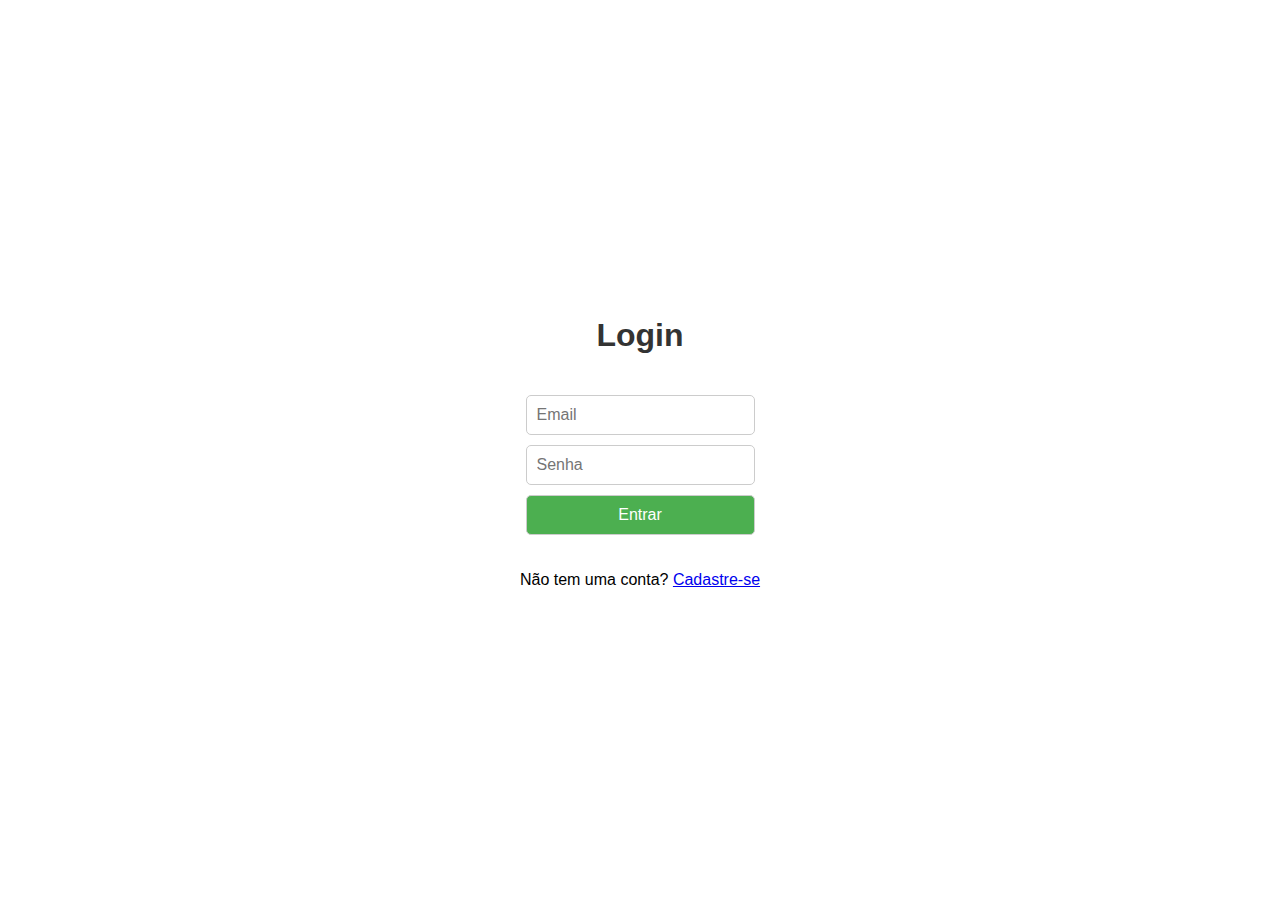
<file: front/index.html>
<!DOCTYPE html>
<html lang="en">
  <head>
    <meta charset="UTF-8" />
    <meta name="viewport" content="width=device-width, initial-scale=1.0" />
    <title>Login</title>
    <link rel="stylesheet" href="css/styles.css" />
  </head>
  <body>
    <div class="container-login">
      <h1>Login</h1>
      <form id="loginForm">
        <input type="email" id="email" placeholder="Email" required />
        <input type="password" id="password" placeholder="Senha" required />
        <button type="submit">Entrar</button>
      </form>
      <p>Não tem uma conta? <a href="register.html">Cadastre-se</a></p>
    </div>
    <script src="js/login.js"></script>
  </body>
</html>
</file>
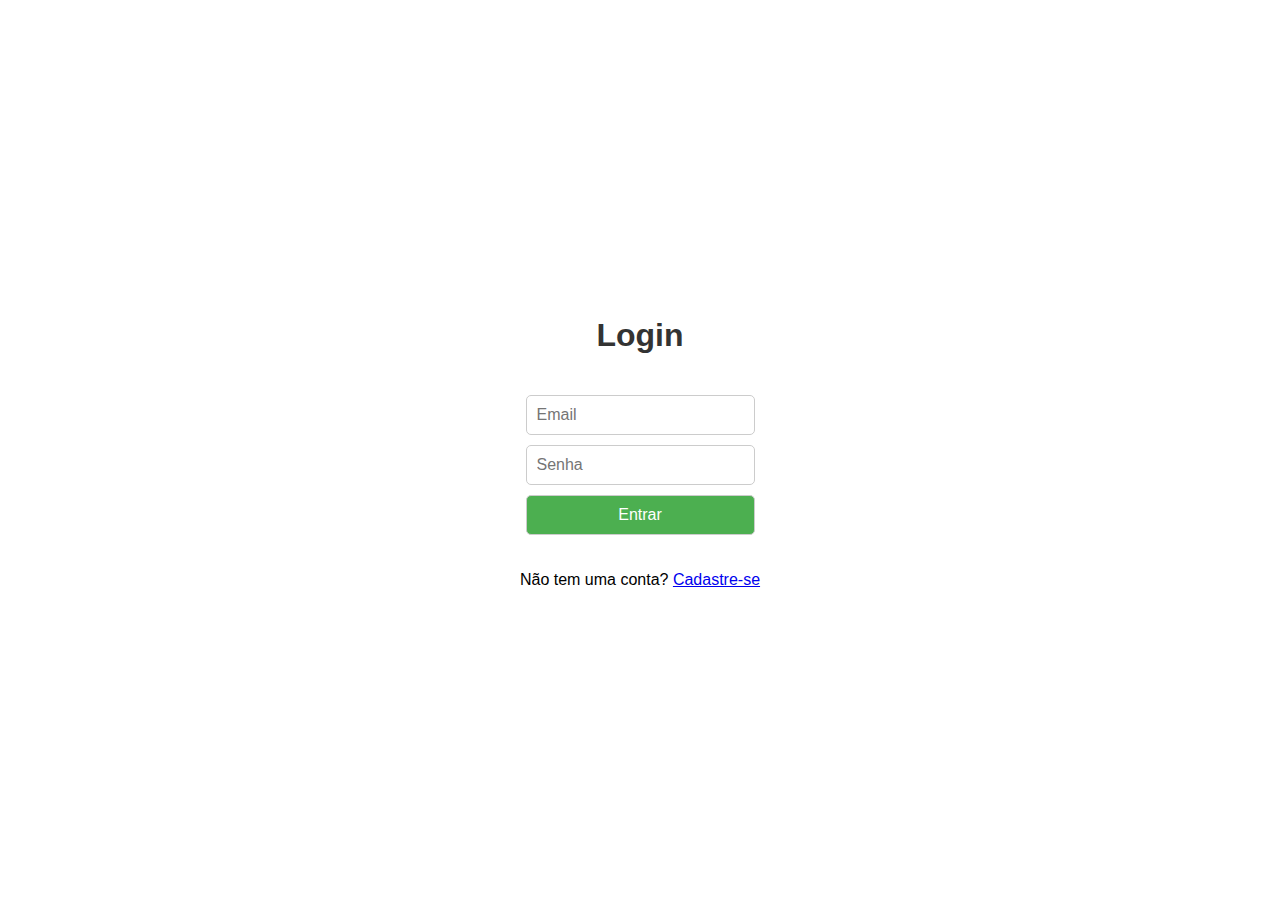
<file: front/products.html>
<!DOCTYPE html>
<html lang="en">
  <head>
    <meta charset="UTF-8" />
    <meta name="viewport" content="width=device-width, initial-scale=1.0" />
    <title>Gerenciamento de Produtos</title>
    <link rel="stylesheet" href="css/styles.css" />
  </head>
  <body>
    <!-- Navbar -->
    <nav class="navbar">
      <div class="navbar-brand">Sistema de Produtos</div>
      <div class="navbar-links">
        <span id="userEmail"></span>
        <button id="authButton" onclick="toggleAuth()">Logout</button>
      </div>
    </nav>

    <div class="container">
      <h1>Gerenciamento de Produtos</h1>

      <form id="productForm">
        <input type="hidden" id="editProductId" />
        <input type="text" id="name" placeholder="Nome do Produto" required />
        <input
          type="text"
          id="description"
          placeholder="Descrição do Produto"
          required
        />
        <input
          type="number"
          id="price"
          placeholder="Preço"
          step="0.01"
          required
        />
        <input type="number" id="stock" placeholder="Estoque" required />
        <button type="submit">Adicionar Produto</button>
      </form>
      <div class="table">
        <table id="productTable">
          <thead>
            <tr>
              <th>Nome</th>
              <th>Descricao</th>
              <th>Preço</th>
              <th>Estoque</th>
              <th>Ações</th>
            </tr>
          </thead>
          <tbody id="productList"></tbody>
        </table>
      </div>
    </div>

    <script src="js/products.js"></script>
  </body>
</html>
</file>
<file: front/css/styles.css>
/* Reset Básico */
body,
html {
  margin: 0;
  padding: 0;
  font-family: Arial, sans-serif;
  box-sizing: border-box;
}

/* Navbar */
.navbar {
  display: flex;
  justify-content: space-between;
  align-items: center;
  background-color: #333;
  padding: 10px 20px;
  color: white;
}

.navbar .navbar-brand {
  font-size: 1.5em;
  font-weight: bold;
}

.navbar .navbar-links {
  display: flex;
  align-items: center;
}

.navbar .navbar-links span {
  margin-right: 10px;
  font-size: 0.9em;
}

.navbar .navbar-links button {
  background-color: #ff5722;
  color: white;
  border: none;
  padding: 5px 10px;
  cursor: pointer;
  border-radius: 5px;
}

.navbar .navbar-links button:hover {
  background-color: #e64a19;
}

/* Conteúdo */
.container {
  padding: 20px;
  justify-content: center;
  align-items: center;
}
.container-login {
  display: flex;
  flex-direction: column;
  justify-content: center;
  align-items: center;
  height: 100vh;
}

.container-login form {
  display: flex;
  flex-direction: column;
  gap: 10px;
  max-width: 300px;
  margin: 20px auto;
  justify-content: center;
}

h1 {
  text-align: center;
  color: #333;
}

form {
  display: flex;
  flex-direction: row;
  gap: 10px;
  max-width: 300px;
  margin: 20px auto;
  justify-content: center;
}

form input,
form button {
  padding: 10px;
  font-size: 1em;
  border: 1px solid #ccc;
  border-radius: 5px;
}

form button {
  background-color: #4caf50;
  color: white;
  cursor: pointer;
}

form button:hover {
  background-color: #45a049;
}

/* Tabela de Produtos */
#productList {
  margin-top: 20px;
  border-collapse: collapse;
  background-color: #fff;
}

#productList th,
#productList td {
  padding: 12px 15px;
  text-align: left;
  border: 2px solid #ddd;
}

#productList th {
  background-color: #333;
  color: white;
}

#productList tr:nth-child(even) {
  background-color: #f9f9f9;
}

#productList tr:hover {
  background-color: #f1f1f1;
}

.product-item {
  display: flex;
  justify-content: space-between;
  align-items: center;
  background-color: #f9f9f9;
  padding: 10px;
  margin-bottom: 5px;
  border: 1px solid #ddd;
  border-radius: 5px;
}

/* Botões Editar e Excluir */
.product-item button {
  background-color: #ff5722;
  color: white;
  border: none;
  padding: 5px 10px;
  cursor: pointer;
  border-radius: 5px;
  margin-left: 5px;
}

.product-item button:hover {
  background-color: #e64a19;
}

/* Botões de Ação dentro da Tabela */
#productList .action-buttons button {
  background-color: #4caf50;
  color: white;
  border: none;
  padding: 5px 10px;
  cursor: pointer;
  border-radius: 5px;
  margin-right: 5px;
}

#productList .action-buttons button.edit {
  background-color: #ff9800;
}

#productList .action-buttons button.delete {
  background-color: #f44336;
}

#productList .action-buttons button:hover {
  opacity: 0.8;
}

.table {
  display: flex;
  justify-content: center;
  margin-top: 50px;
}
</file>
